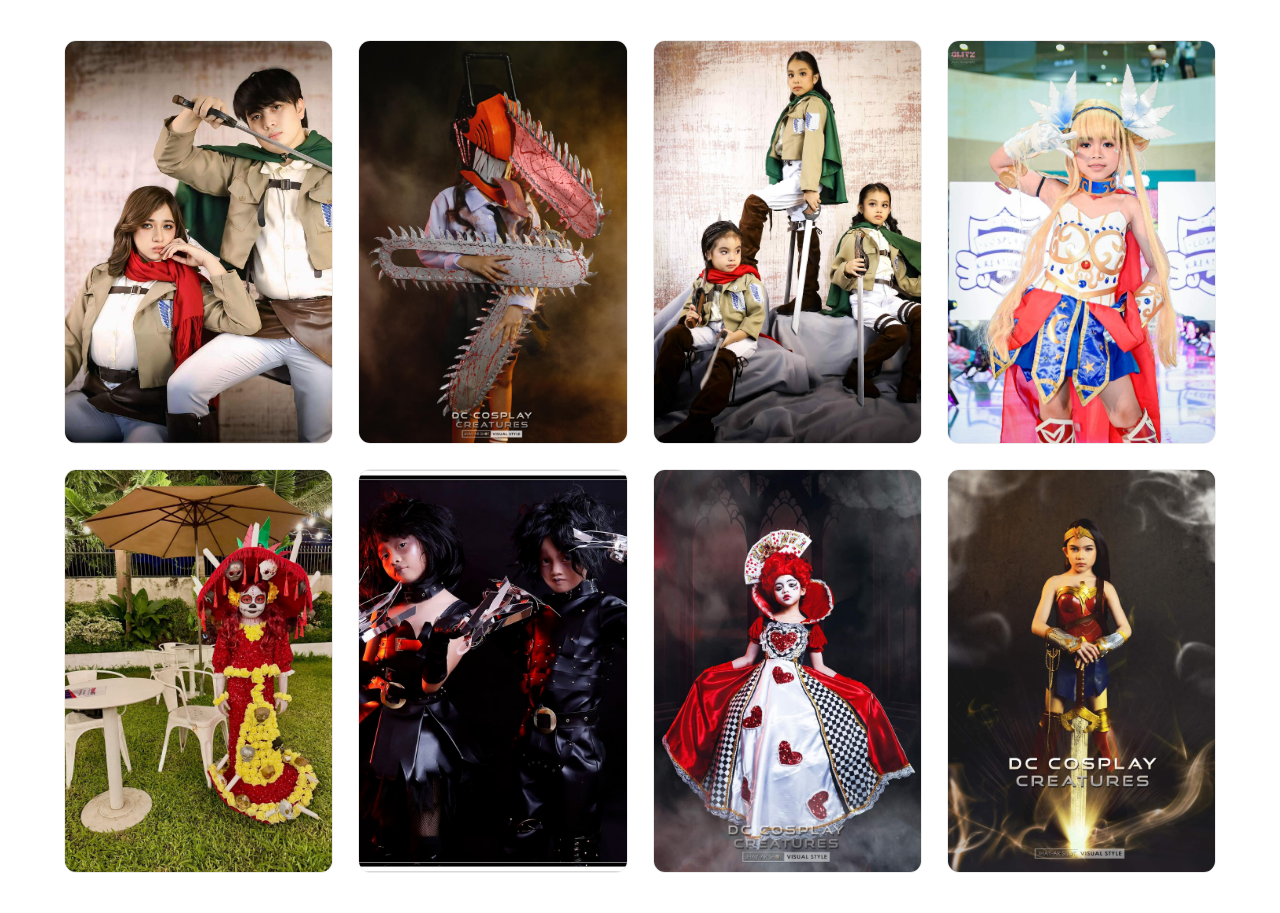
<file: pictures ng anime.html>
<!DOCTYPE html>
<html lang="en">
<head>
    <meta charset="UTF-8">
    <meta name="viewport" content="width=device-width, initial-scale=1.0">
    <title>DC COSPLAY ANIME SHOWCASE</title>
    <link rel="stylesheet" href="style(2).css">
</head>
<body>
    <div class="container">
  <div class="product-card"><img src="anime2.jpg" alt="Movie 1"></div>
  <div class="product-card"><img src="animes1.jpg" alt="Movie 2"></div>
  <div class="product-card"><img src="anime3.jpg" alt="Movie 3"></div>
  <div class="product-card"><img src="anime4.jpg" alt="Movie 4"></div>
  <div class="product-card"><img src="anime5.jpg" alt="Movie 5"></div>
  <div class="product-card"><img src="anime6.jpg" alt="Movie 6"></div>
  <div class="product-card"><img src="anime7.jpg" alt="Movie 7"></div>
  <div class="product-card"><img src="anime8.jpg" alt="Movie 8"></div>
</div>
</body>
</html>
</file>
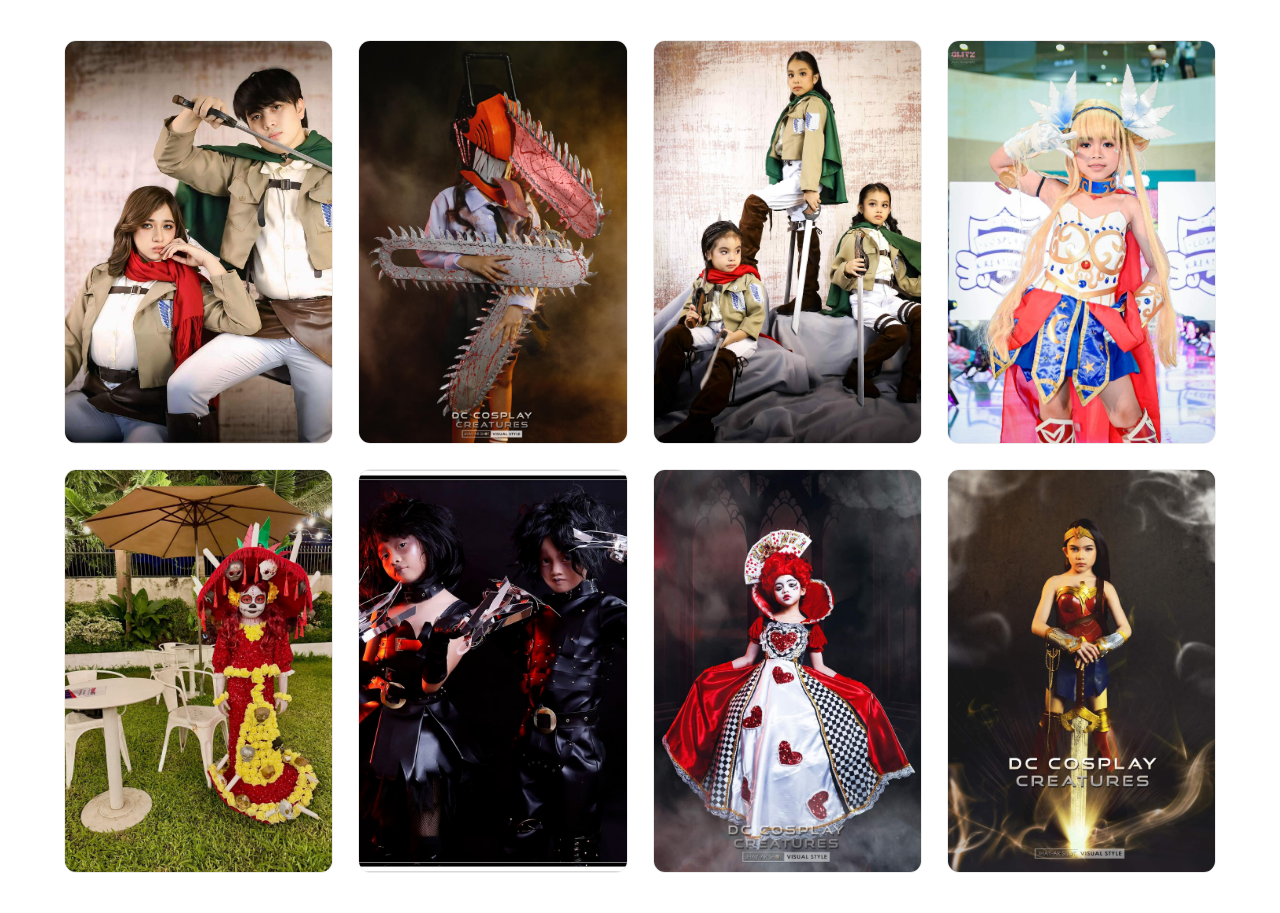
<file: pictures-anime.html>
<!DOCTYPE html>
<html lang="en">
<head>
    <meta charset="UTF-8">
    <meta name="viewport" content="width=device-width, initial-scale=1.0">
    <title>DC COSPLAY ANIME SHOWCASE</title>
    <link rel="stylesheet" href="style.css">
</head>
<body>
    <div class="container">
  <div class="product-card"><img src="anime2.jpg" alt="Movie 1"></div>
  <div class="product-card"><img src="animes1.jpg" alt="Movie 2"></div>
  <div class="product-card"><img src="anime3.jpg" alt="Movie 3"></div>
  <div class="product-card"><img src="anime4.jpg" alt="Movie 4"></div>
  <div class="product-card"><img src="anime5.jpg" alt="Movie 5"></div>
  <div class="product-card"><img src="anime6.jpg" alt="Movie 6"></div>
  <div class="product-card"><img src="anime7.jpg" alt="Movie 7"></div>
  <div class="product-card"><img src="anime8.jpg" alt="Movie 8"></div>
</div>
</body>
</html>
</file>
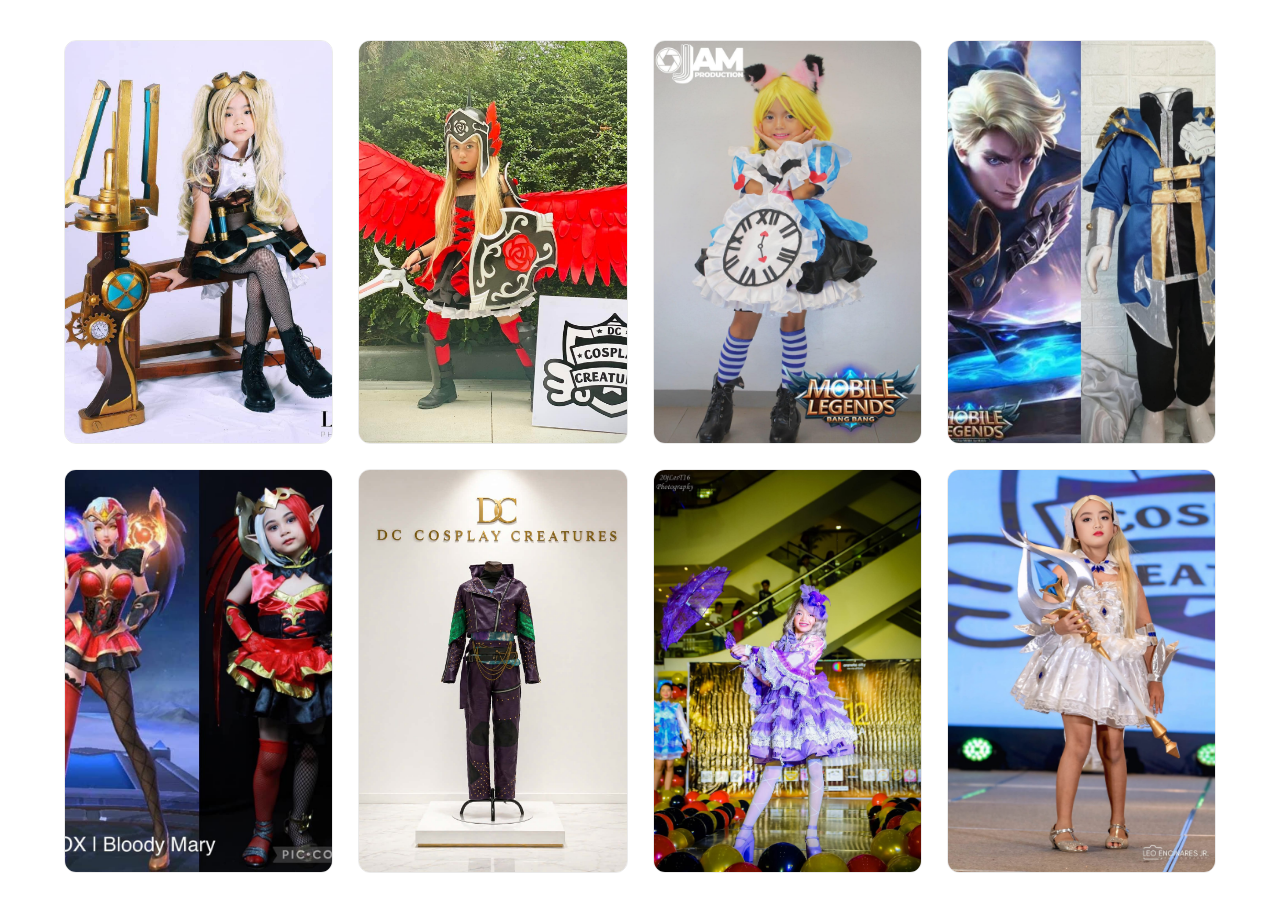
<file: picturesnggames.html>
<!DOCTYPE html>
<html lang="en">
<head>
    <meta charset="UTF-8">
    <meta name="viewport" content="width=device-width, initial-scale=1.0">
    <title>DC COSPLAY GAMING SHOWCASE</title>
    <link rel="stylesheet" href="style(2).css">
</head>
<body>
    <div class="container">
  <div class="product-card"><img src="gaming1.jpg" alt="Movie 1"></div>
  <div class="product-card"><img src="gaming2.jpg" alt="Movie 2"></div>
  <div class="product-card"><img src="gaming3.jpg" alt="Movie 3"></div>
  <div class="product-card"><img src="gaming4.jpg" alt="Movie 4"></div>
  <div class="product-card"><img src="gaming5.jpg" alt="Movie 5"></div>
  <div class="product-card"><img src="gaming6.jpg" alt="Movie 6"></div>
  <div class="product-card"><img src="gaming7.jpg" alt="Movie 7"></div>
  <div class="product-card"><img src="gaming8.jpg" alt="Movie 8"></div>
</div>
</body>
</html>
</file>
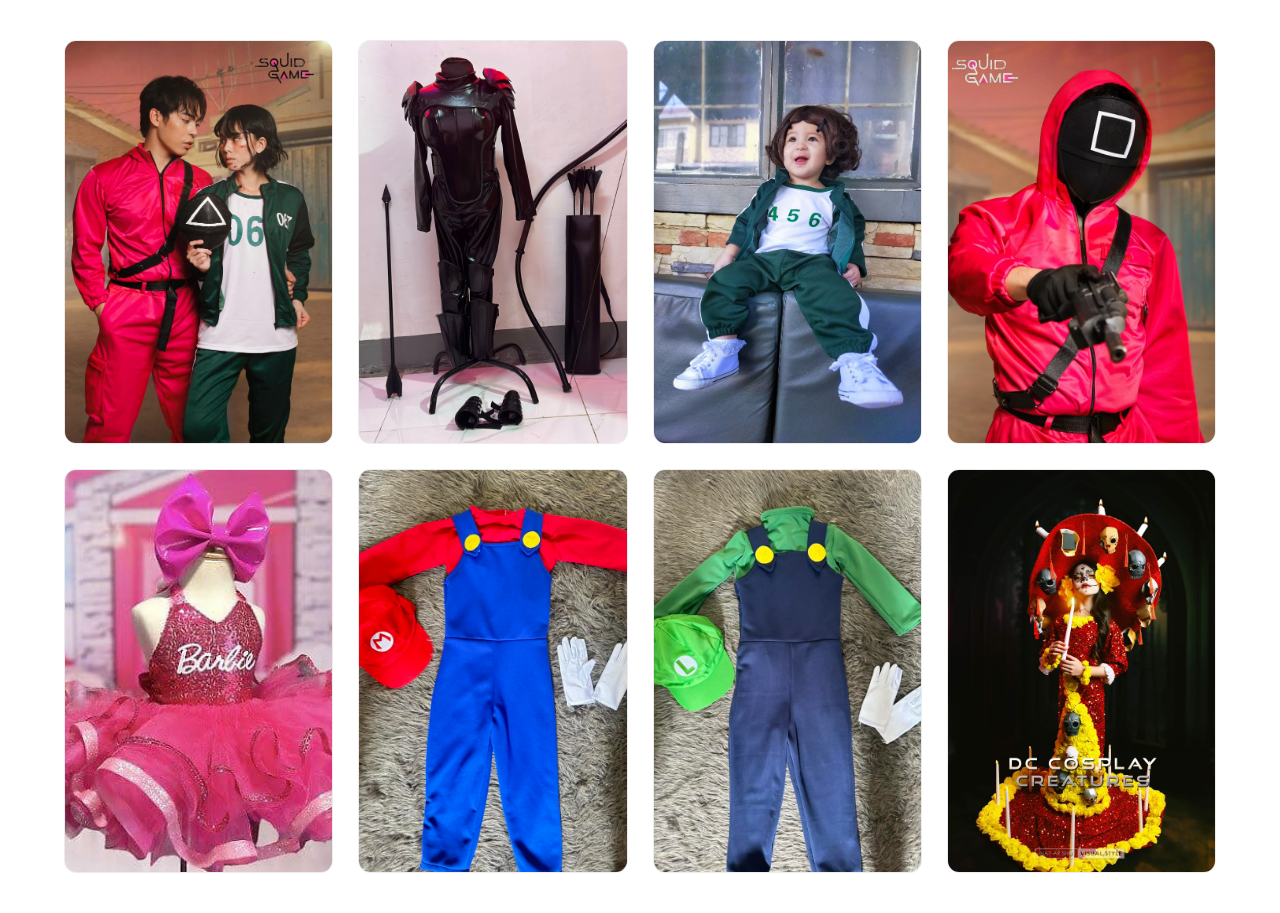
<file: picturesngmovies.html>
<!DOCTYPE html>
<html lang="en">
<head>
    <meta charset="UTF-8">
    <meta name="viewport" content="width=device-width, initial-scale=1.0">
    <title>DC COSPLAY MOVIES SELECTION</title>
    <link rel="stylesheet" href="style(2).css">
</head>
<body>
 <div class="container">
  <div class="product-card"><img src="movies1.jpg" alt="Movie 1"></div>
  <div class="product-card"><img src="movies.jpg" alt="Movie 2"></div>
  <div class="product-card"><img src="movies3.jpg" alt="Movie 3"></div>
  <div class="product-card"><img src="movies4.jpg" alt="Movie 4"></div>
  <div class="product-card"><img src="movies5.jpg" alt="Movie 5"></div>
  <div class="product-card"><img src="movies6-7.jpg" alt="Movie 6"></div>
  <div class="product-card"><img src="movies7-6.jpg" alt="Movie 7"></div>
  <div class="product-card"><img src="movies6.jpg" alt="Movie 8"></div>
</div>

</body>
</html>
</file>
<file: style(2).css>
:root {
    --primary-black: #121212;
    --pure-white: #ffffff;
    --off-white: #f8f8f8;
    --warm-gray: #f4f4f2;
    --accent-gray: #666666;
    --soft-border: rgba(0, 0, 0, 0.08);
    --heading-font: 'Playfair Display', serif;
    --body-font: 'Montserrat', sans-serif;
    --transition-smooth: all 0.5s cubic-bezier(0.25, 0.8, 0.25, 1);
}

* {
    margin: 0;
    padding: 0;
    box-sizing: border-box;
    -webkit-font-smoothing: antialiased;
}

body {
    font-family: var(--body-font);
    background-color: var(--pure-white);
    color: var(--primary-black);
    line-height: 1.7;
    overflow-x: hidden;
}

/* --- YOUR HEADER --- */
.head {
    display: flex;
    justify-content: space-between;
    align-items: center;
    padding: 25px 5%;
    background: rgba(255, 255, 255, 0.98);
    backdrop-filter: blur(10px);
    border-bottom: 1px solid var(--soft-border);
    position: sticky; /* Keeps it at the top */
    top: 0;
    z-index: 1000; 
}

/* --- THE GRID CONTAINER --- */
.container {
    display: grid;
    grid-template-columns: repeat(4, 1fr); 
    gap: 25px; 
    padding: 40px 5%; /* Matches your header's side padding */
    background-color: var(--pure-white);
}

/* --- THE INDIVIDUAL CARDS --- */
.product-card {
    display: flex;
    flex-direction: column;
    transition: var(--transition-smooth); /* Uses your variable! */
}

.product-card img {
    width: 100%;
    /* 2:3 Aspect ratio looks more like your "tall" movie posters */
    aspect-ratio: 2 / 3; 
    object-fit: cover;
    border-radius: 12px; /* Smooth rounded corners from your screenshot */
    border: 1px solid var(--soft-border);
    display: block;
}

/* Hover effect to make it feel premium */
.product-card:hover {
    transform: translateY(-10px);
}

/* --- RESPONSIVE FIXES --- */
@media (max-width: 1024px) {
    .container { grid-template-columns: repeat(2, 1fr); }
}

@media (max-width: 600px) {
    .container { grid-template-columns: 1fr; }
}
</file>
<file: style.css>
:root {
    --primary-black: #121212;
    --pure-white: #ffffff;
    --off-white: #f8f8f8;
    --warm-gray: #f4f4f2;
    --accent-gray: #666666;
    --soft-border: rgba(0, 0, 0, 0.08);
    --heading-font: 'Playfair Display', serif;
    --body-font: 'Montserrat', sans-serif;
    --transition-smooth: all 0.5s cubic-bezier(0.25, 0.8, 0.25, 1);
}

* {
    margin: 0;
    padding: 0;
    box-sizing: border-box;
    -webkit-font-smoothing: antialiased;
}

body {
    font-family: var(--body-font);
    background-color: var(--pure-white);
    color: var(--primary-black);
    line-height: 1.7;
    overflow-x: hidden;
}

/* --- YOUR HEADER --- */
.head {
    display: flex;
    justify-content: space-between;
    align-items: center;
    padding: 25px 5%;
    background: rgba(255, 255, 255, 0.98);
    backdrop-filter: blur(10px);
    border-bottom: 1px solid var(--soft-border);
    position: sticky; /* Keeps it at the top */
    top: 0;
    z-index: 1000; 
}

/* --- THE GRID CONTAINER --- */
.container {
    display: grid;
    grid-template-columns: repeat(4, 1fr); 
    gap: 25px; 
    padding: 40px 5%; /* Matches your header's side padding */
    background-color: var(--pure-white);
}

/* --- THE INDIVIDUAL CARDS --- */
.product-card {
    display: flex;
    flex-direction: column;
    transition: var(--transition-smooth); /* Uses your variable! */
}

.product-card img {
    width: 100%;
    /* 2:3 Aspect ratio looks more like your "tall" movie posters */
    aspect-ratio: 2 / 3; 
    object-fit: cover;
    border-radius: 12px; /* Smooth rounded corners from your screenshot */
    border: 1px solid var(--soft-border);
    display: block;
}

/* Hover effect to make it feel premium */
.product-card:hover {
    transform: translateY(-10px);
}

/* --- RESPONSIVE FIXES --- */
@media (max-width: 1024px) {
    .container { grid-template-columns: repeat(2, 1fr); }
}

@media (max-width: 600px) {
    .container { grid-template-columns: 1fr; }
}
</file>
